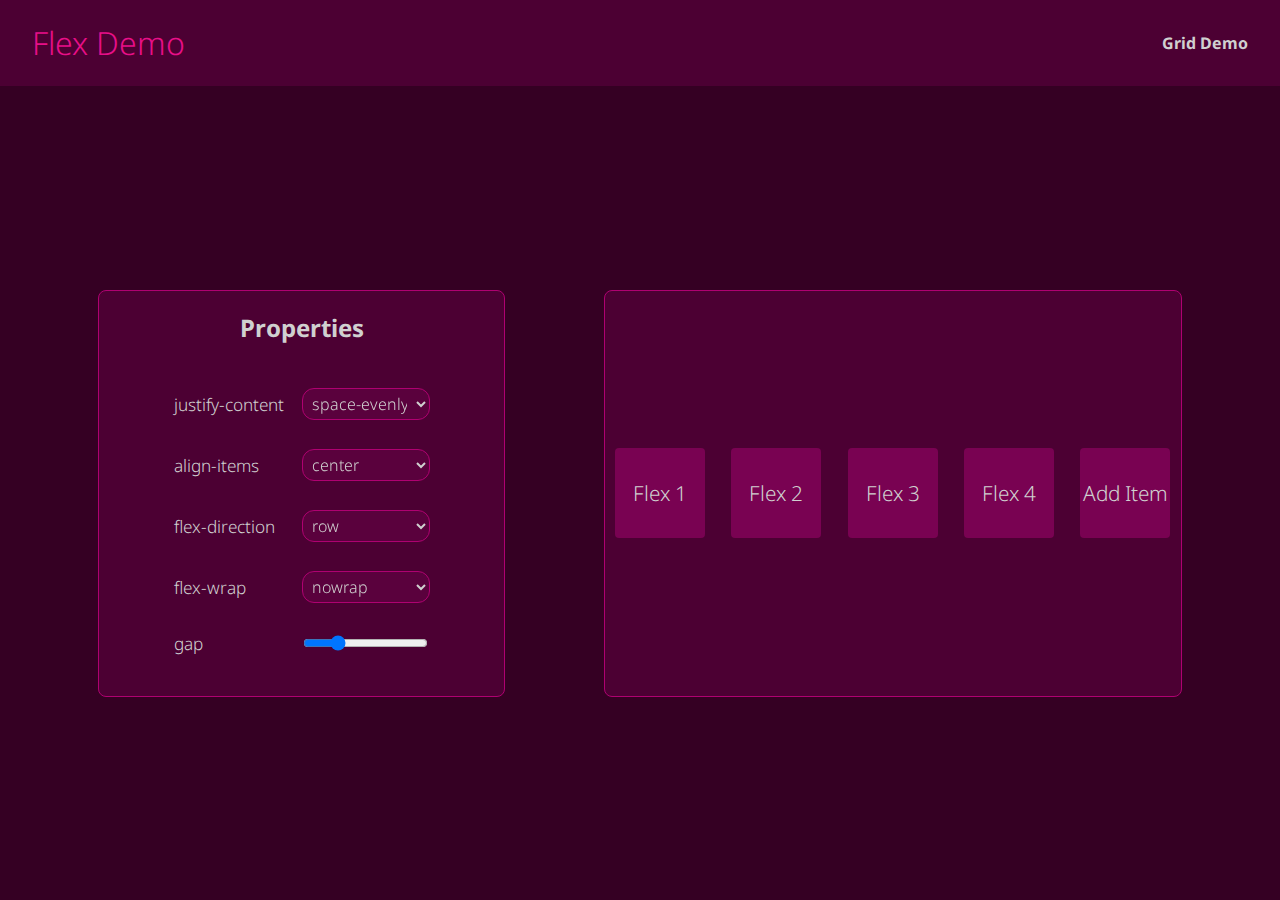
<file: index.html>
<!DOCTYPE html>
<html lang="en">
	<head>
		<meta charset="UTF-8" />
		<meta http-equiv="X-UA-Compatible" content="IE=edge" />
		<meta name="viewport" content="width=device-width, initial-scale=1.0" />
		<link rel="stylesheet" href="index.css" />
		<title>Internship Project</title>
	</head>
	<body>
		<div class="nav">
			<h1>Flex Demo</h1>
			<a href="./grid.html">
				<h4>Grid Demo</h4>
			</a>
		</div>

		<div class="hero">
			<div class="props">
				<h2>Properties</h2>
				<div class="props-items">
					<div class="props-item">
						<label
							id="jc"
							onmouseout="hideJustifyContentToolTip(event, this)"
							onmouseover="showJustifyContentToolTip(event, this)"
							>justify-content</label
						>
						<select onchange="justifyContent(this)" id="justify-content" name="justify-content">
							<option>space-evenly</option>
							<option>space-between</option>
							<option>space-around</option>
							<option>center</option>
							<option>end</option>
							<option>flex-end</option>
							<option>flex-start</option>
							<option>left</option>
							<option>right</option>
							<option>start</option>
						</select>
					</div>
					<div class="props-item">
						<label onmouseout="hideAlignItemsToolTip(event, this)" onmouseover="showAlignItemsToolTip(event, this)"
							>align-items</label
						>
						<select onchange="alignItem(this)">
							<option>center</option>
							<option>baseline</option>
							<option>end</option>
							<option>flex-end</option>
							<option>flex-start</option>
							<option>normal</option>
							<option>self-end</option>
							<option>self-start</option>
							<option>start</option>
						</select>
					</div>
					<div class="props-item">
						<label
							onmouseout="hideFlexDirectionToolTip(event, this)"
							onmouseover="showFlexDirectionToolTip(event, this)"
							>flex-direction</label
						>
						<select onchange="flexDirection(this)">
							<option>row</option>
							<option>row-reverse</option>
							<option>column</option>
							<option>column-reverse</option>
						</select>
					</div>
					<div class="props-item">
						<label onmouseout="hideFlexWrapToolTip(event, this)" onmouseover="showFlexWrapToolTip(event, this)"
							>flex-wrap</label
						>
						<select onchange="flexWrap(this)">
							<option>nowrap</option>
							<option>wrap</option>
							<option>wrap-reverse</option>
						</select>
					</div>
					<div class="props-item">
						<label onmouseout="hideGapToolTip(event, this)" onmouseover="showGapToolTip(event, this)">gap</label>
						<input type="range" min="0" max="4" value="1" step="0.001" onchange="gap(this)" />
					</div>
				</div>
			</div>
			<div id="flex-container" class="flex-container">
				<div class="flex-item">Flex 1</div>
				<div class="flex-item">Flex 2</div>
				<div class="flex-item">Flex 3</div>
				<div class="flex-item">Flex 4</div>
				<div onclick="addFlexItem(this)" class="flex-item">Add Item</div>
			</div>
		</div>
		<script src="index.js"></script>
	</body>
</html>
</file>
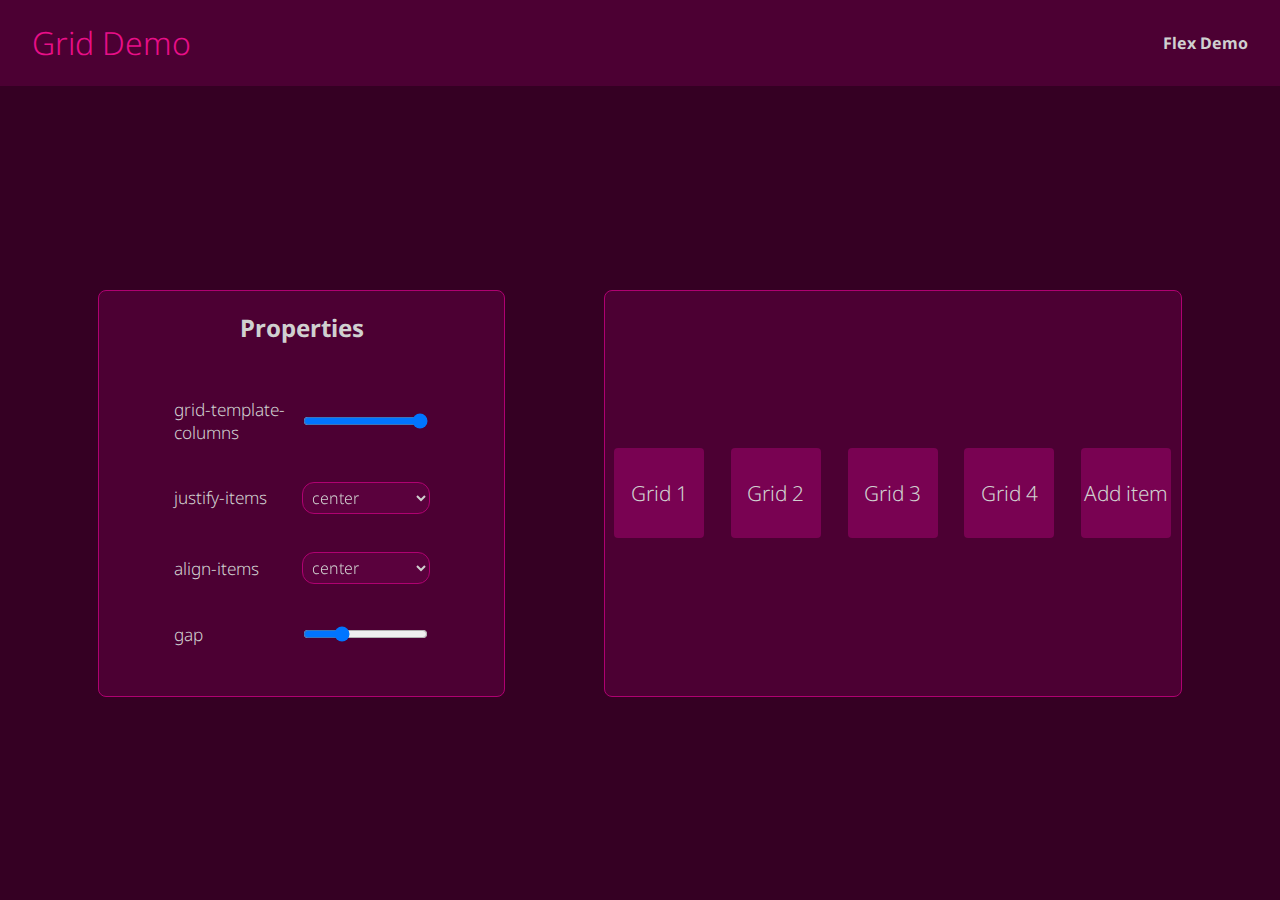
<file: grid.html>
<!DOCTYPE html>
<html lang="en">
	<head>
		<meta charset="UTF-8" />
		<meta http-equiv="X-UA-Compatible" content="IE=edge" />
		<meta name="viewport" content="width=device-width, initial-scale=1.0" />
		<link rel="stylesheet" href="index.css" />
		<link rel="stylesheet" href="grid.css" />
		<title>Internship Project</title>
	</head>
	<body>
		<div class="nav">
			<h1>Grid Demo</h1>
			<a href="./index.html">
				<h4>Flex Demo</h4>
			</a>
		</div>
		<div class="hero">
			<div class="props">
				<h2>Properties</h2>
				<div class="props-items">
					<div class="props-item">
						<label
							onmouseover="showGridTemplateColumnsToolTip(event, this)"
							onmouseout="hideGridTemplateColumnsToolTip(event, this)"
							>grid-template-columns</label
						>
						<input type="range" min="2" max="5" step="1" value="5" onchange="gridTemplateColumns(this)" />
					</div>
					<div class="props-item">
						<label onmouseover="showJustifyItemsToolTip(event, this)" onmouseout="hideJustifyItemsToolTip(event, this)"
							>justify-items</label
						>
						<select onchange="justifyItems(this)">
							<option value="start">start</option>
							<option value="end">end</option>
							<option selected value="center">center</option>
							<option value="stretch">stretch</option>
						</select>
					</div>
					<div class="props-item">
						<label onmouseover="showAlignItemsToolTip(event, this)" onmouseout="hideAlignItemsToolTip(event, this)"
							>align-items</label
						>
						<select onchange="alignItems(this)">
							<option value="start">start</option>
							<option value="end">end</option>
							<option selected value="center">center</option>
							<option value="stretch">stretch</option>
						</select>
					</div>
					<div class="props-item">
						<label onmouseover="showGapToolTip(event, this)" onmouseout="hideGapToolTip(event, this)">gap</label>
						<input type="range" min="0" max="3.5" step="0.01" value="1" onchange="gap(this)" />
					</div>
				</div>
			</div>
			<div id="grid-container" class="grid-container">
				<div class="grid-item">Grid 1</div>
				<div class="grid-item">Grid 2</div>
				<div class="grid-item">Grid 3</div>
				<div class="grid-item">Grid 4</div>
				<div onclick="addItem(this)" class="grid-item">Add item</div>
			</div>
		</div>
		<script src="grid.js"></script>
	</body>
</html>
</file>
<file: index.css>
@import url('https://fonts.googleapis.com/css2?family=Noto+Sans:ital,wght@0,100;0,200;0,300;0,400;0,700;1,100;1,200;1,300;1,400;1,700&display=swap');

:root {
	--color-0: #d0d0d0;
	--color-1-light: #f16fb7;
	--color-1: #e80f88;
	--color-2: #af0171;
	--color-3: #790252;
	--color-4: #4c0033;
	--color-5: #350023;
}

body,
select {
	margin: 0;
	padding: 0;
	box-sizing: border-box;
	font-family: 'Noto Sans', sans-serif;
}

body {
	color: var(--color-0);
	background-color: var(--color-5);
}

.nav {
	display: flex;
	justify-content: space-between;
	align-items: center;
	padding-inline: 2rem;
	background-color: var(--color-4);
}

.nav h1 {
	font-weight: 300;
	color: var(--color-1);
}

.nav a {
	color: var(--color-0);
	text-decoration: none;
	transition: 0.3s;
}

.nav a:hover {
	color: var(--color-2);
	transition: 0.2s;
}

.nav a h4 {
	margin: 0;
}

.hero {
	display: flex;
	flex-direction: row;
	justify-content: space-evenly;
	align-items: center;
	height: 90.5vh;
}

.props {
	display: flex;
	flex-direction: column;
	justify-content: space-between;
	align-items: center;
	border-radius: 0.5rem;
	border-style: solid;
	border-width: 0.0001px;
	border-color: var(--color-2);
	background-color: var(--color-4);
	height: 45vh;
	width: 45vh;
}

.props-items {
	display: flex;
	flex-direction: column;
	justify-content: space-evenly;
	height: 40vh;
	margin-bottom: 1rem;
}

.props-item {
	display: flex;
	justify-content: space-between;
	align-items: center;
	width: 20vw;
	margin: 0.25rem;
	font-weight: 300;
	font-size: 1.075rem;
}

.props-item select {
	padding-inline: 0.35rem;
	padding-block: 0.2rem;
	font-weight: 300;
	font-size: 1rem;
	width: 10vw;
	background-color: #79025255;
	border: 1px solid var(--color-2);
	border-radius: 0.75rem;
	color: var(--color-0);
	backdrop-filter: blur(3px);
	outline: none;
	transition: 0.5s;
}

.props-item input {
	outline: none;
}

.props-item select:hover {
	background-color: var(--color-3);
	transition: 0.2s;
}

.props-item select:active {
	background-color: var(--color-2);
	transition: 0.2s;
}

.props-item option {
	font-weight: 200;
	background-color: var(--color-5);
}

.props-item input {
	width: 9.75vw;
}

.flex-container {
	min-height: 45vh;
	max-height: 82vh;
	min-width: 45vw;
	max-width: 60vw;
	border-width: 0.0001px;
	border-style: solid;
	border-color: var(--color-2);
	border-radius: 0.5rem;
	background-color: var(--color-4);
	display: flex;
	justify-content: space-evenly;
	align-items: center;
	flex-wrap: nowrap;
	gap: 1rem;
	transition: 0.75s;
}

.flex-item {
	height: 10vh;
	width: 10vh;
	border-radius: 0.25rem;
	font-weight: 300;
	font-size: 1.3rem;
	background-color: var(--color-3);
	display: flex;
	justify-content: center;
	align-items: center;
	text-align: center;
	word-wrap: break-word;
	transition: 0.4s;
}

.flex-item:hover {
	transform: scale(1.1);
	border-radius: 0.5rem;
	transition: 0.2s;
}

.tooltip {
	position: absolute;
	text-align: center;
	padding: 0.25rem;
	display: flex;
	justify-content: center;
	align-items: center;
	font-size: 0.85rem;
	font-weight: 400;
	width: 13vw;
	border-radius: 0.75rem;
	border-width: 1px;
	border-style: solid;
	border-color: var(--color-3);
	background-color: #00000066;
	backdrop-filter: blur(3px);
	transition: 0.4s;
}
</file>
<file: grid.css>
.grid-container {
	display: grid;
	grid-template-columns: repeat(5, 1fr);
	gap: 0.5rem;
	justify-items: center;
	align-items: center;

	min-height: 45vh;
	max-height: 75vh;
	min-width: 45vw;
	max-width: 50vw;
	border: 0.0001px solid var(--color-2);
	border-radius: 0.5rem;
	background-color: var(--color-4);
	transition: 0.75s;
}

.grid-item {
	display: flex;
	justify-content: center;
	align-items: center;
	word-wrap: break-word;
	height: 10vh;
	width: 10vh;
	border-radius: 0.25rem;
	font-weight: 300;
	font-size: 1.3rem;
	background-color: var(--color-3);
}
</file>
